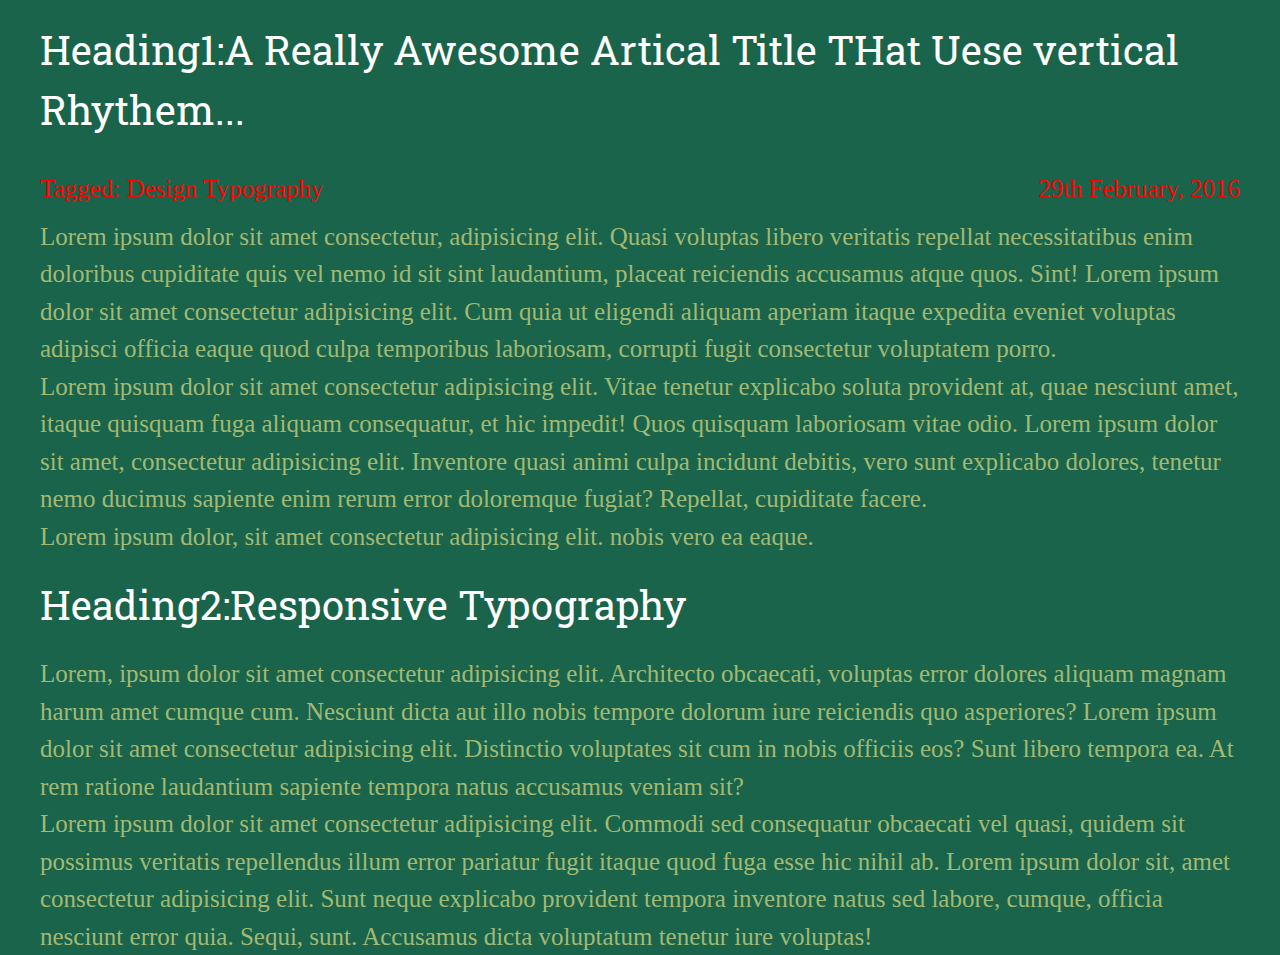
<file: block-BHaabs/index.html>
<!-- writeCode

- Create a layout according to the design shown below.

![Web Typography Assignment 1](https://raw.githubusercontent.com/suraj122/AC-STYLE-images/master/web-typography/ex-1.png)

- Using CSS resets is necessary.
- Use semantic tags and keep the nesting and indentation proper.
- Work on typography in detail.
- Chose your own font-family. -->
<!DOCTYPE html>
<html lang="en">
  <head>
    <meta charset="UTF-8" />
    <meta http-equiv="X-UA-Compatible" content="IE=edge" />
    <meta name="viewport" content="width=device-width, initial-scale=1.0" />
    <title>Assignment-I</title>
    <link rel="preconnect" href="https://fonts.gstatic.com">
<link href="https://fonts.googleapis.com/css2?family=Roboto+Slab:wght@100;400;600&display=swap" rel="stylesheet">
    <link rel="stylesheet" href="style.css">
  </head>
  <body>
    <main>
      <section>
        <div class="container">
            <h1>Heading1:A Really Awesome Artical Title THat Uese vertical Rhythem...</h1>
            <div class="flex">
                <P>Tagged: Design Typography</P>
                <p>29th February, 2016</p>
            </div>
            <p>Lorem ipsum dolor sit amet consectetur, adipisicing elit. Quasi voluptas libero veritatis repellat necessitatibus enim doloribus cupiditate quis vel nemo id sit sint laudantium, placeat reiciendis accusamus atque quos. Sint!
                Lorem ipsum dolor sit amet consectetur adipisicing elit. Cum quia ut eligendi aliquam aperiam itaque expedita eveniet voluptas adipisci officia eaque quod culpa temporibus laboriosam, corrupti fugit consectetur voluptatem porro.
            </p>
            <p>Lorem ipsum dolor sit amet consectetur adipisicing elit. Vitae tenetur explicabo soluta provident at, quae nesciunt amet, itaque quisquam fuga aliquam consequatur, et hic impedit! Quos quisquam laboriosam vitae odio.
                Lorem ipsum dolor sit amet, consectetur adipisicing elit. Inventore quasi animi culpa incidunt debitis, vero sunt explicabo dolores, tenetur nemo ducimus sapiente enim rerum error doloremque fugiat? Repellat, cupiditate facere.
            </p>
            <p>Lorem ipsum dolor, sit amet consectetur adipisicing elit. nobis vero ea eaque.</p>
        </div>
      </section>
      <section>
          <div class="container">
          <H2>Heading2:Responsive Typography</H2>
          <p>Lorem, ipsum dolor sit amet consectetur adipisicing elit. Architecto obcaecati, voluptas error dolores aliquam magnam harum amet cumque cum. Nesciunt dicta aut illo nobis tempore dolorum iure reiciendis quo asperiores?
              Lorem ipsum dolor sit amet consectetur adipisicing elit. Distinctio voluptates sit cum in nobis officiis eos? Sunt libero tempora ea. At rem ratione laudantium sapiente tempora natus accusamus veniam sit?
          </p>
          <p>Lorem ipsum dolor sit amet consectetur adipisicing elit. Commodi sed consequatur obcaecati vel quasi, quidem sit possimus veritatis repellendus illum error pariatur fugit itaque quod fuga esse hic nihil ab.
              Lorem ipsum dolor sit, amet consectetur adipisicing elit. Sunt neque explicabo provident tempora inventore natus sed labore, cumque, officia nesciunt error quia. Sequi, sunt. Accusamus dicta voluptatum tenetur iure voluptas!
          </p>
        </div>
      </section>
    </main>
  </body>
</html>
</file>
<file: block-BHaabs/style.css>
/* http://meyerweb.com/eric/tools/css/reset/ 
   v2.0 | 20110126
   License: none (public domain)
*/

html, body, div, span, applet, object, iframe,
h1, h2, h3, h4, h5, h6, p, blockquote, pre,
a, abbr, acronym, address, big, cite, code,
del, dfn, em, img, ins, kbd, q, s, samp,
small, strike, strong, sub, sup, tt, var,
b, u, i, center,
dl, dt, dd, ol, ul, li,
fieldset, form, label, legend,
table, caption, tbody, tfoot, thead, tr, th, td,
article, aside, canvas, details, embed, 
figure, figcaption, footer, header, hgroup, 
menu, nav, output, ruby, section, summary,
time, mark, audio, video {
	margin: 0;
	padding: 0;
	border: 0;
	font-size: 100%;
	font: inherit;
	vertical-align: baseline;
}
/* HTML5 display-role reset for older browsers */
article, aside, details, figcaption, figure, 
footer, header, hgroup, menu, nav, section {
	display: block;
}
body {
	line-height: 1;
}
ol, ul {
	list-style: none;
}
blockquote, q {
	quotes: none;
}
blockquote:before, blockquote:after,
q:before, q:after {
	content: '';
	content: none;
}
table {
	border-collapse: collapse;
	border-spacing: 0;
}
/* custum css */
body{
    background-color: rgb(26, 100, 75);
    line-height:1.5;
}
.container{
    max-width:1200px;
    margin:0 auto;
    padding: 0 32px;
}
h1 ,h2{
    font-family:'Roboto Slab', serif;
    font-size:40px;
    color: white;
    padding: 20px 0;
}
p{
    color: rgb(162, 185, 115);
    font-size:25px;
    font-family: fantasy;
}
.flex{
display: flex;
justify-content: space-between;
}
.flex p{
    color: red;
    padding: 10px 0;
}
</file>
